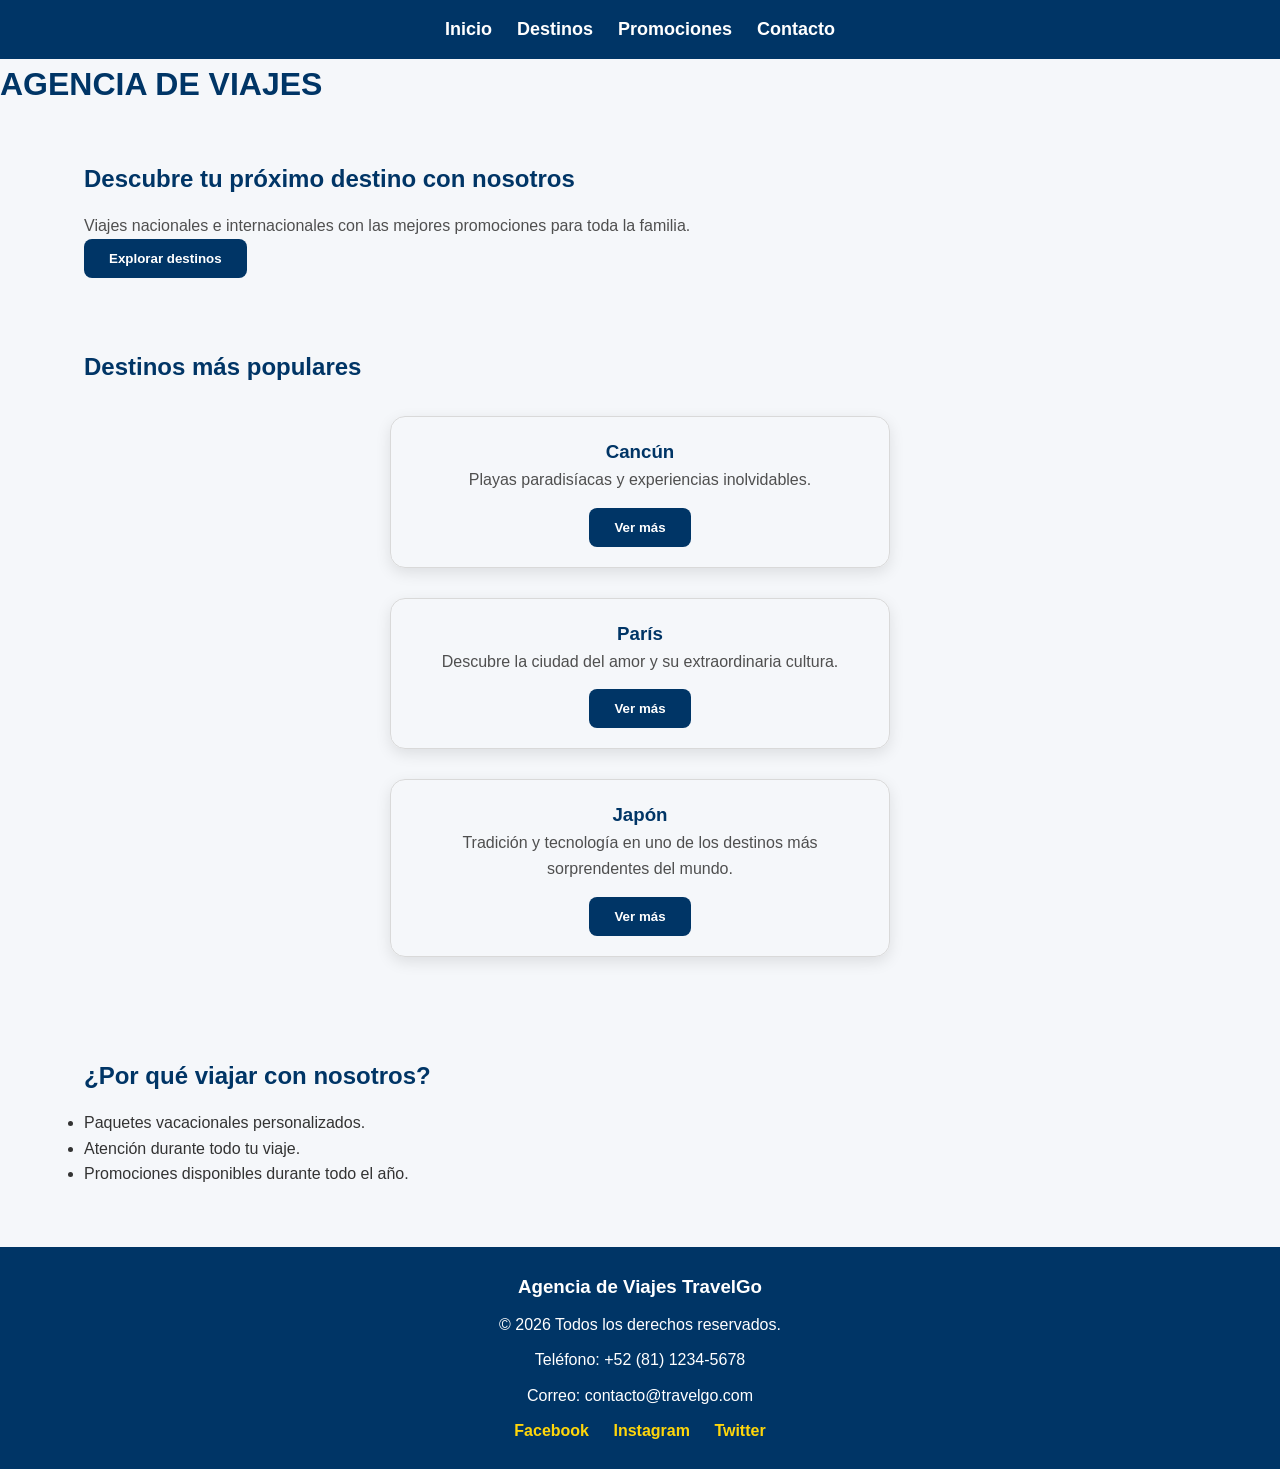
<file: index.html>
<!DOCTYPE html>
<html lang="es">

<head>

    <link rel="stylesheet" href="styles.css">

    <meta charset="UTF-8">

    <meta name="viewport"
        content="width=device-width, initial-scale=1.0">

    <title>
        Agencia de Viajes
    </title>

</head>

<body>


    <!-- Barra de navegación -->

    <nav>

        <ul>

            <li>
                <a href="index.html">
                    Inicio
                </a>
            </li>

            <li>
                <a href="destinos.html">
                    Destinos
                </a>
            </li>

            <li>
                <a href="ofertas.html">
                    Promociones
                </a>
            </li>

            <li>
                <a href="contacto.html">
                    Contacto
                </a>
            </li>

        </ul>

    </nav>



    <!-- Título principal -->

    <h1>
        AGENCIA DE VIAJES
    </h1>



    <!-- Banner principal -->

    <section>

        <h2>
            Descubre tu próximo destino con nosotros
        </h2>

        <p>
            Viajes nacionales e internacionales con las
            mejores promociones para toda la familia.
        </p>

        <button>
            Explorar destinos
        </button>

    </section>



    <!-- Destinos destacados -->

    <section id="destinos">

        <h2>
            Destinos más populares
        </h2>


        <article>

            <h3>
                Cancún
            </h3>

            <p>
                Playas paradisíacas y experiencias
                inolvidables.
            </p>

            <button>
                Ver más
            </button>

        </article>


        <article>

            <h3>
                París
            </h3>

            <p>
                Descubre la ciudad del amor y su
                extraordinaria cultura.
            </p>

            <button>
                Ver más
            </button>

        </article>


        <article>

            <h3>
                Japón
            </h3>

            <p>
                Tradición y tecnología en uno de los
                destinos más sorprendentes del mundo.
            </p>

            <button>
                Ver más
            </button>

        </article>

    </section>



    <!-- Información adicional -->

    <section>

        <h2>
            ¿Por qué viajar con nosotros?
        </h2>

        <ul>

            <li>
                Paquetes vacacionales personalizados.
            </li>

            <li>
                Atención durante todo tu viaje.
            </li>

            <li>
                Promociones disponibles durante todo el año.
            </li>

        </ul>

    </section>



    <!-- Pie de página -->

    <footer>

        <h3>
            Agencia de Viajes TravelGo
        </h3>

        <p>
            © 2026 Todos los derechos reservados.
        </p>

        <p>
            Teléfono:
            +52 (81) 1234-5678
        </p>

        <p>
            Correo:
            contacto@travelgo.com
        </p>

        <div>

            <a href="#">
                Facebook
            </a>

            <a href="#">
                Instagram
            </a>

            <a href="#">
                Twitter
            </a>

        </div>

    </footer>


</body>

</html>
</file>
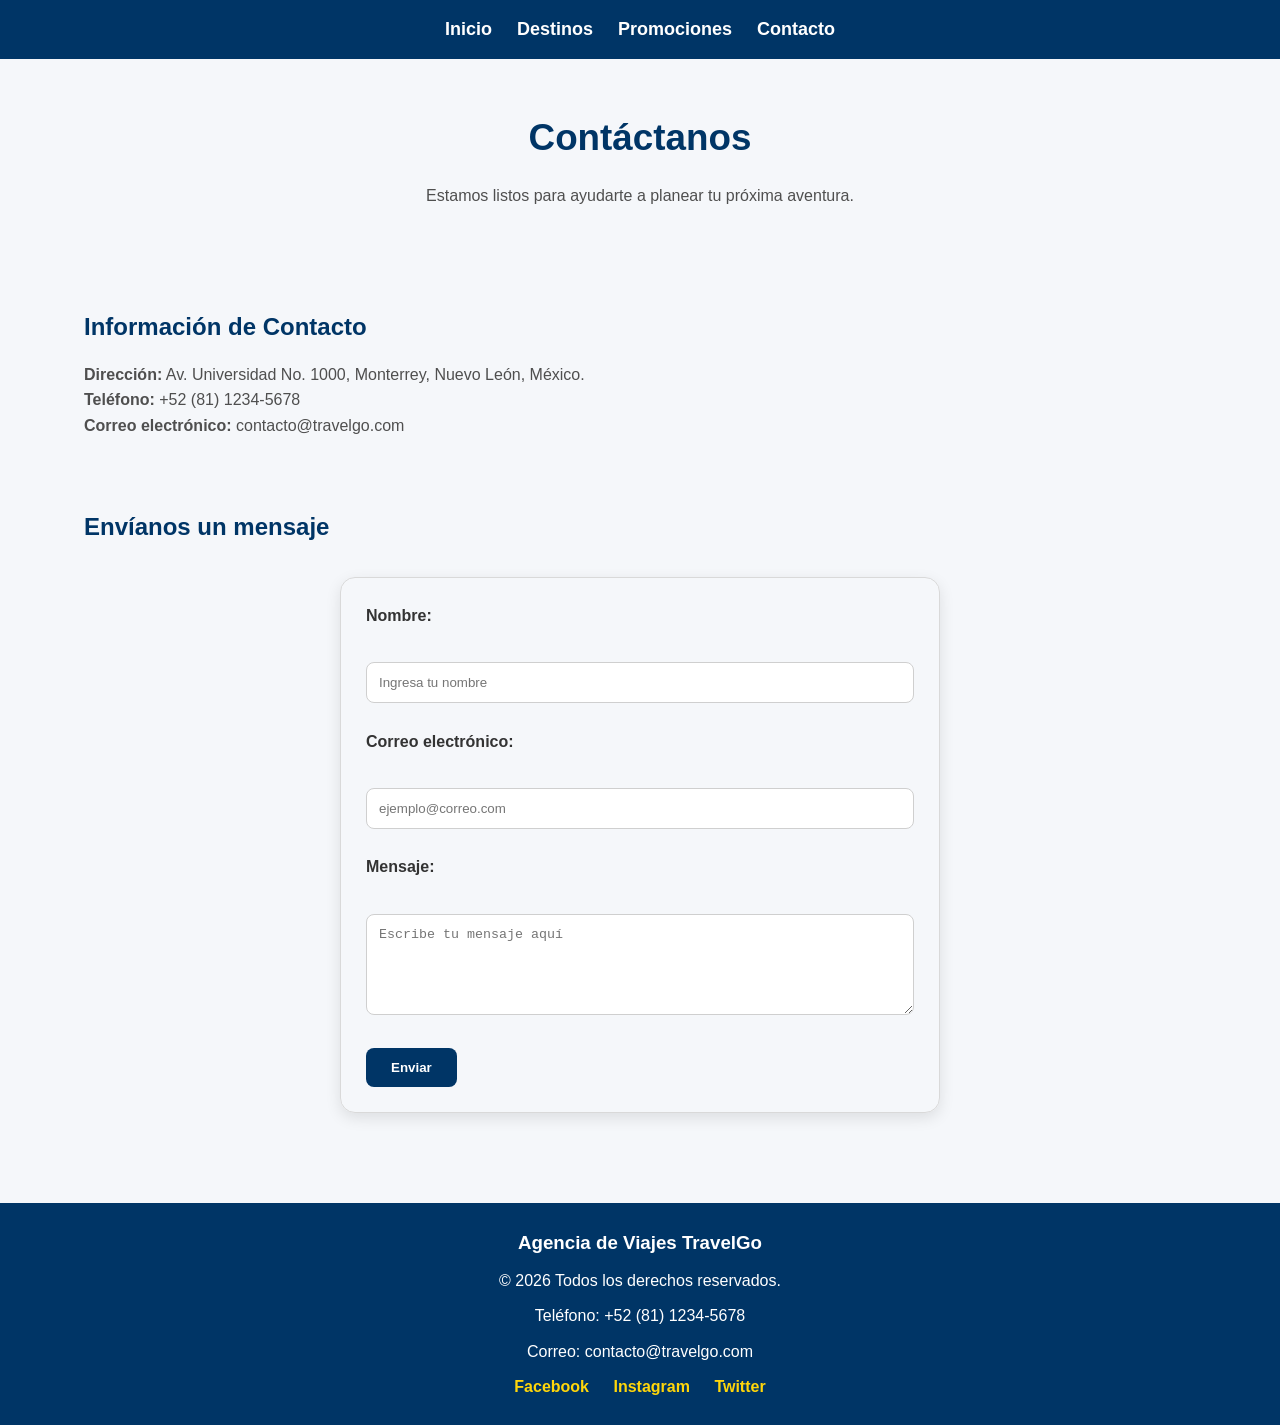
<file: contacto.html>
<!DOCTYPE html>
<html lang="es">

<head>

    <link rel="stylesheet" href="styles.css">

    <meta charset="UTF-8">

    <meta name="viewport"
        content="width=device-width, initial-scale=1.0">

    <title>
        Contacto
    </title>

</head>

<body>


    <!-- Barra de navegación -->

    <nav>

        <ul>

            <li>
                <a href="index.html">
                    Inicio
                </a>
            </li>

            <li>
                <a href="destinos.html">
                    Destinos
                </a>
            </li>

            <li>
                <a href="ofertas.html">
                    Promociones
                </a>
            </li>

            <li>
                <a href="contacto.html">
                    Contacto
                </a>
            </li>

        </ul>

    </nav>



    <!-- Encabezado -->

    <header>

        <h1>
            Contáctanos
        </h1>

        <p>
            Estamos listos para ayudarte a planear tu
            próxima aventura.
        </p>

    </header>



    <!-- Información de la empresa -->

    <section>

        <h2>
            Información de Contacto
        </h2>

        <p>
            <strong>Dirección:</strong>
            Av. Universidad No. 1000, Monterrey,
            Nuevo León, México.
        </p>

        <p>
            <strong>Teléfono:</strong>
            +52 (81) 1234-5678
        </p>

        <p>
            <strong>Correo electrónico:</strong>
            contacto@travelgo.com
        </p>

    </section>



    <!-- Formulario de contacto -->

    <section>

        <h2>
            Envíanos un mensaje
        </h2>

        <form>

            <label for="nombre">
                Nombre:
            </label>

            <br>

            <input type="text"
                id="nombre"
                name="nombre"
                placeholder="Ingresa tu nombre">

            <br><br>


            <label for="correo">
                Correo electrónico:
            </label>

            <br>

            <input type="email"
                id="correo"
                name="correo"
                placeholder="ejemplo@correo.com">

            <br><br>


            <label for="mensaje">
                Mensaje:
            </label>

            <br>

            <textarea
                id="mensaje"
                name="mensaje"
                rows="5"
                cols="30"
                placeholder="Escribe tu mensaje aquí"></textarea>

            <br><br>


            <button type="submit">
                Enviar
            </button>

        </form>

    </section>



    <!-- Pie de página -->

    <footer>

        <h3>
            Agencia de Viajes TravelGo
        </h3>

        <p>
            © 2026 Todos los derechos reservados.
        </p>

        <p>
            Teléfono:
            +52 (81) 1234-5678
        </p>

        <p>
            Correo:
            contacto@travelgo.com
        </p>

        <div>

            <a href="#">
                Facebook
            </a>

            <a href="#">
                Instagram
            </a>

            <a href="#">
                Twitter
            </a>

        </div>

    </footer>


</body>

</html>
</file>
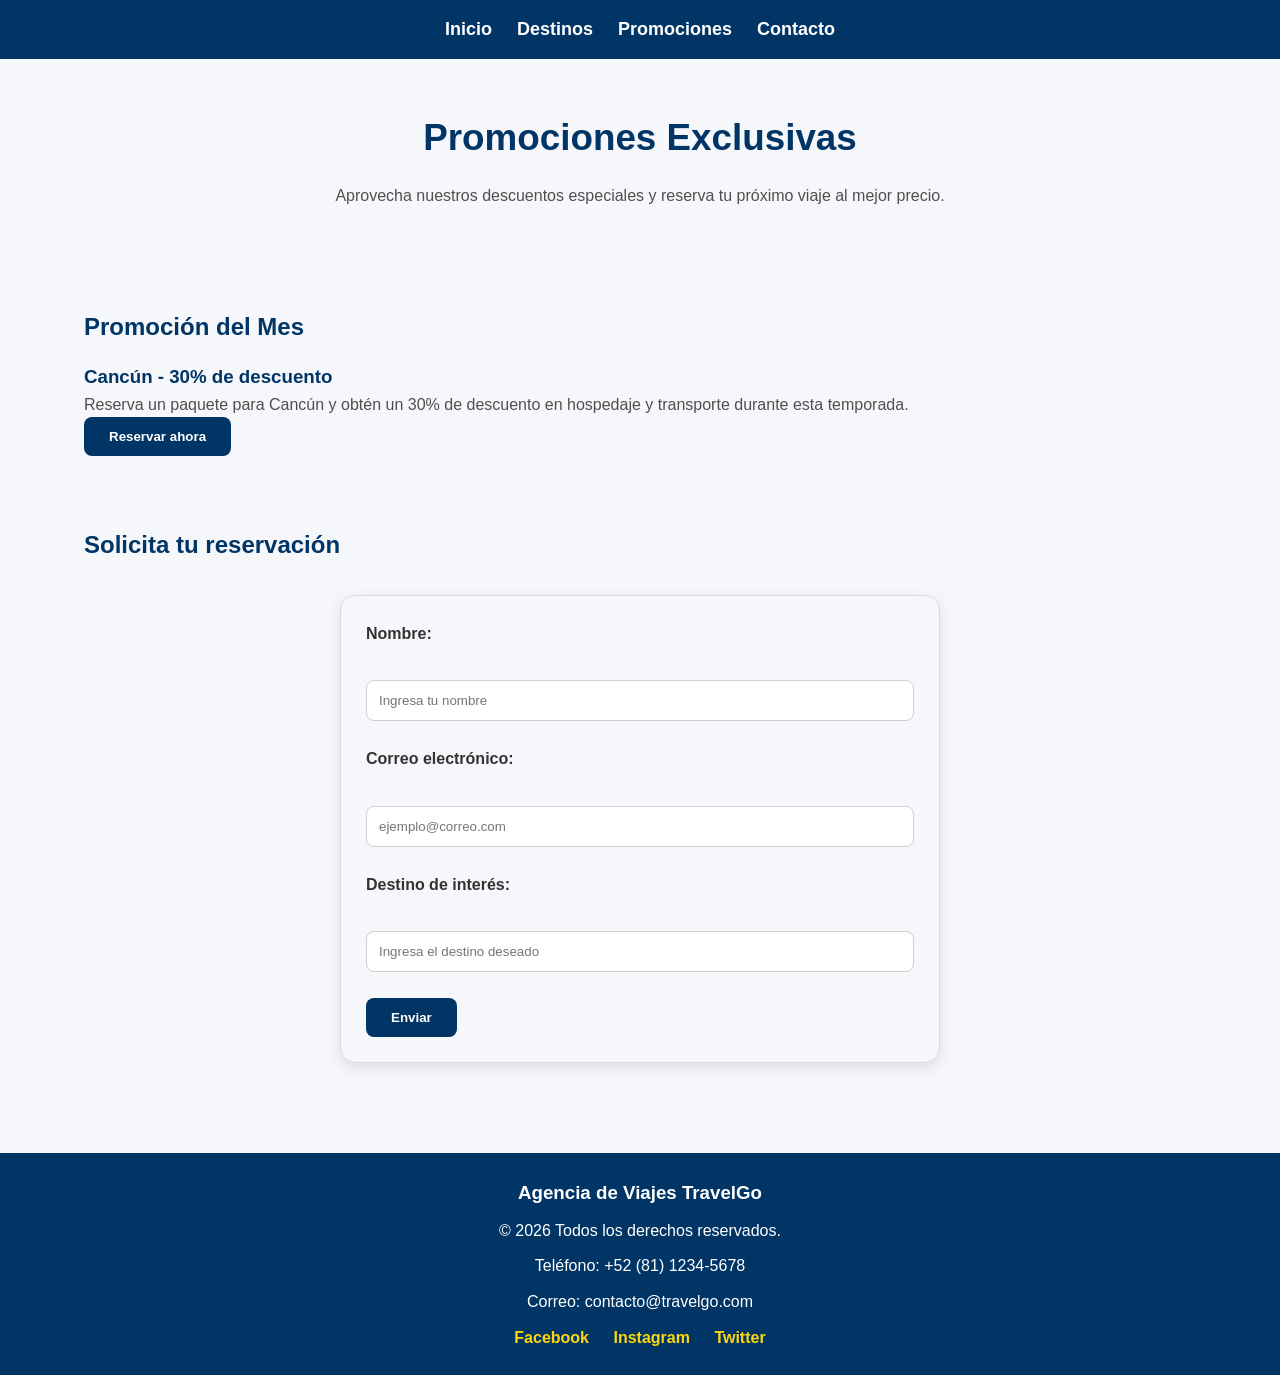
<file: ofertas.html>
<!DOCTYPE html>
<html lang="es">

<head>

    <link rel="stylesheet" href="styles.css">

    <meta charset="UTF-8">

    <meta name="viewport"
        content="width=device-width, initial-scale=1.0">

    <title>
        Promociones
    </title>

</head>

<body>


    <!-- Barra de navegación -->

    <nav>

        <ul>

            <li>
                <a href="index.html">
                    Inicio
                </a>
            </li>

            <li>
                <a href="destinos.html">
                    Destinos
                </a>
            </li>

            <li>
                <a href="ofertas.html">
                    Promociones
                </a>
            </li>

            <li>
                <a href="contacto.html">
                    Contacto
                </a>
            </li>

        </ul>

    </nav>



    <!-- Encabezado -->

    <header>

        <h1>
            Promociones Exclusivas
        </h1>

        <p>
            Aprovecha nuestros descuentos especiales y
            reserva tu próximo viaje al mejor precio.
        </p>

    </header>



    <!-- Promoción -->

    <section>

        <h2>
            Promoción del Mes
        </h2>

        <h3>
            Cancún - 30% de descuento
        </h3>

        <p>
            Reserva un paquete para Cancún y obtén un
            30% de descuento en hospedaje y transporte
            durante esta temporada.
        </p>

        <button>
            Reservar ahora
        </button>

    </section>



    <!-- Formulario de reservación -->

    <section>

        <h2>
            Solicita tu reservación
        </h2>

        <form>

            <label for="nombre">
                Nombre:
            </label>

            <br>

            <input type="text"
                id="nombre"
                name="nombre"
                placeholder="Ingresa tu nombre">

            <br><br>


            <label for="correo">
                Correo electrónico:
            </label>

            <br>

            <input type="email"
                id="correo"
                name="correo"
                placeholder="ejemplo@correo.com">

            <br><br>


            <label for="destino">
                Destino de interés:
            </label>

            <br>

            <input type="text"
                id="destino"
                name="destino"
                placeholder="Ingresa el destino deseado">

            <br><br>


            <button type="submit">
                Enviar
            </button>

        </form>

    </section>



    <!-- Pie de página -->

    <footer>

        <h3>
            Agencia de Viajes TravelGo
        </h3>

        <p>
            © 2026 Todos los derechos reservados.
        </p>

        <p>
            Teléfono:
            +52 (81) 1234-5678
        </p>

        <p>
            Correo:
            contacto@travelgo.com
        </p>

        <div>

            <a href="#">
                Facebook
            </a>

            <a href="#">
                Instagram
            </a>

            <a href="#">
                Twitter
            </a>

        </div>

    </footer>


</body>

</html>
</file>
<file: styles.css>
/* ==========================
   RESET CSS
========================== */
* {
    margin: 0;
    padding: 0;
    box-sizing: border-box;
}

/* ==========================
   ESTILOS GLOBALES
========================== */
body {
    font-family: Arial, Helvetica, sans-serif;
    background-color: #f5f7fa;
    color: #333333;
    line-height: 1.6;
}

h1,
h2,
h3 {
    color: #003566;
}

p {
    color: #4f4f4f;
}

/* ==========================
   HEADER
========================== */
header {
    text-align: center;
    padding: 50px 25px;
}

header h1 {
    margin-bottom: 15px;
    font-size: 2.3rem;
}

header p {
    max-width: 800px;
    margin: auto;
}

/* ==========================
   MENÚ PRINCIPAL
========================== */
nav {
    background-color: #003566;
}

nav ul {
    flex-wrap: wrap;
}

nav ul li a {
    color: white;
    font-weight: bold;
}

nav ul li a:hover {
    color: #ffd60a;
}

/* ==========================
   SECCIONES
========================== */
section {
    padding: 20px;
}

section h2 {
    margin-bottom: 15px;
}

/* ==========================
   BOTONES
========================== */
button {
    background-color: #003566;
    color: white;
    font-weight: bold;
}

button:hover {
    background-color: #00509d;
}

/* ==========================
   FOOTER
========================== */
footer {
    background-color: #003566;
    color: white;
}

footer h3 {
    color: white;
}

footer p {
    color: white;
}

footer a {
    color: #ffd60a;
    font-weight: bold;
}

footer a:hover {
    color: white;
}

/* ==========================
   RESPONSIVE
========================== */
@media (max-width: 768px) {
    nav ul {
        flex-direction: column;
        gap: 15px;
    }

    article {
        width: 100%;
    }

    form {
        width: 95%;
    }

    header h1 {
        font-size: 1.8rem;
    }
}

nav {

    width: 100%;

}


nav ul {

    list-style: none;

    display: flex;

    justify-content: center;

    gap: 25px;

    padding: 15px;

    margin: 0;

}


nav ul li {

    display: inline-block;

}


nav ul li a {

    text-decoration: none;

    font-size: 18px;

}


nav ul li a:hover {

    text-decoration: underline;

}

/* ==========================
 FOOTER DEL SITIO
========================== */

footer {

    width: 100%;

    text-align: center;

    padding: 25px;

    margin-top: 40px;

}


footer p {

    margin: 10px 0;

}


footer a {

    text-decoration: none;

    margin: 0 10px;

}


footer a:hover {

    text-decoration: underline;

}
/* ==========================
 TARJETAS DE DESTINOS
========================== */

section {

    margin: 30px auto;

    width: 90%;

}


article {

    max-width: 500px;

    margin: 30px auto;

    padding: 20px;

    border: 1px solid #d9d9d9;

    border-radius: 15px;

    text-align: center;

    box-shadow: 0 5px 15px rgba(0, 0, 0, 0.10);

}


article img {

    width: 100%;

    max-width: 450px;

    height: auto;

    border-radius: 10px;

}


article h2 {

    margin-top: 15px;

    margin-bottom: 15px;

}


article p {

    line-height: 1.6;

}


article button {

    padding: 12px 25px;

    margin-top: 15px;

    cursor: pointer;

}


article:hover {

    transform: translateY(-5px);

    transition: 0.3s;

}

form { 
    max-width: 600px; 
    margin: 30px auto; 
    padding: 25px; 
    border: 1px solid #d9d9d9; 
    border-radius: 15px; 
    box-shadow: 0 5px 15px rgba(0, 0, 0, 0.10); 
} 
label { 
    display: block; 
    margin-bottom: 8px; 
    font-weight: bold; 
} 
input, 
textarea { 
    width: 100%; 
    padding: 12px; 
    border: 1px solid #cfcfcf; 
    border-radius: 8px; 
    box-sizing: border-box; 
} 

textarea { 
    resize: vertical; 
} 

button { 
    padding: 12px 25px; 
    border: none; 
    border-radius: 8px; 
    cursor: pointer; 
    transition: 0.3s; 
} 

button:hover { 
    transform: scale(1.03); 
} 

input:focus, 
textarea:focus { 
    outline: none; 
}
</file>
